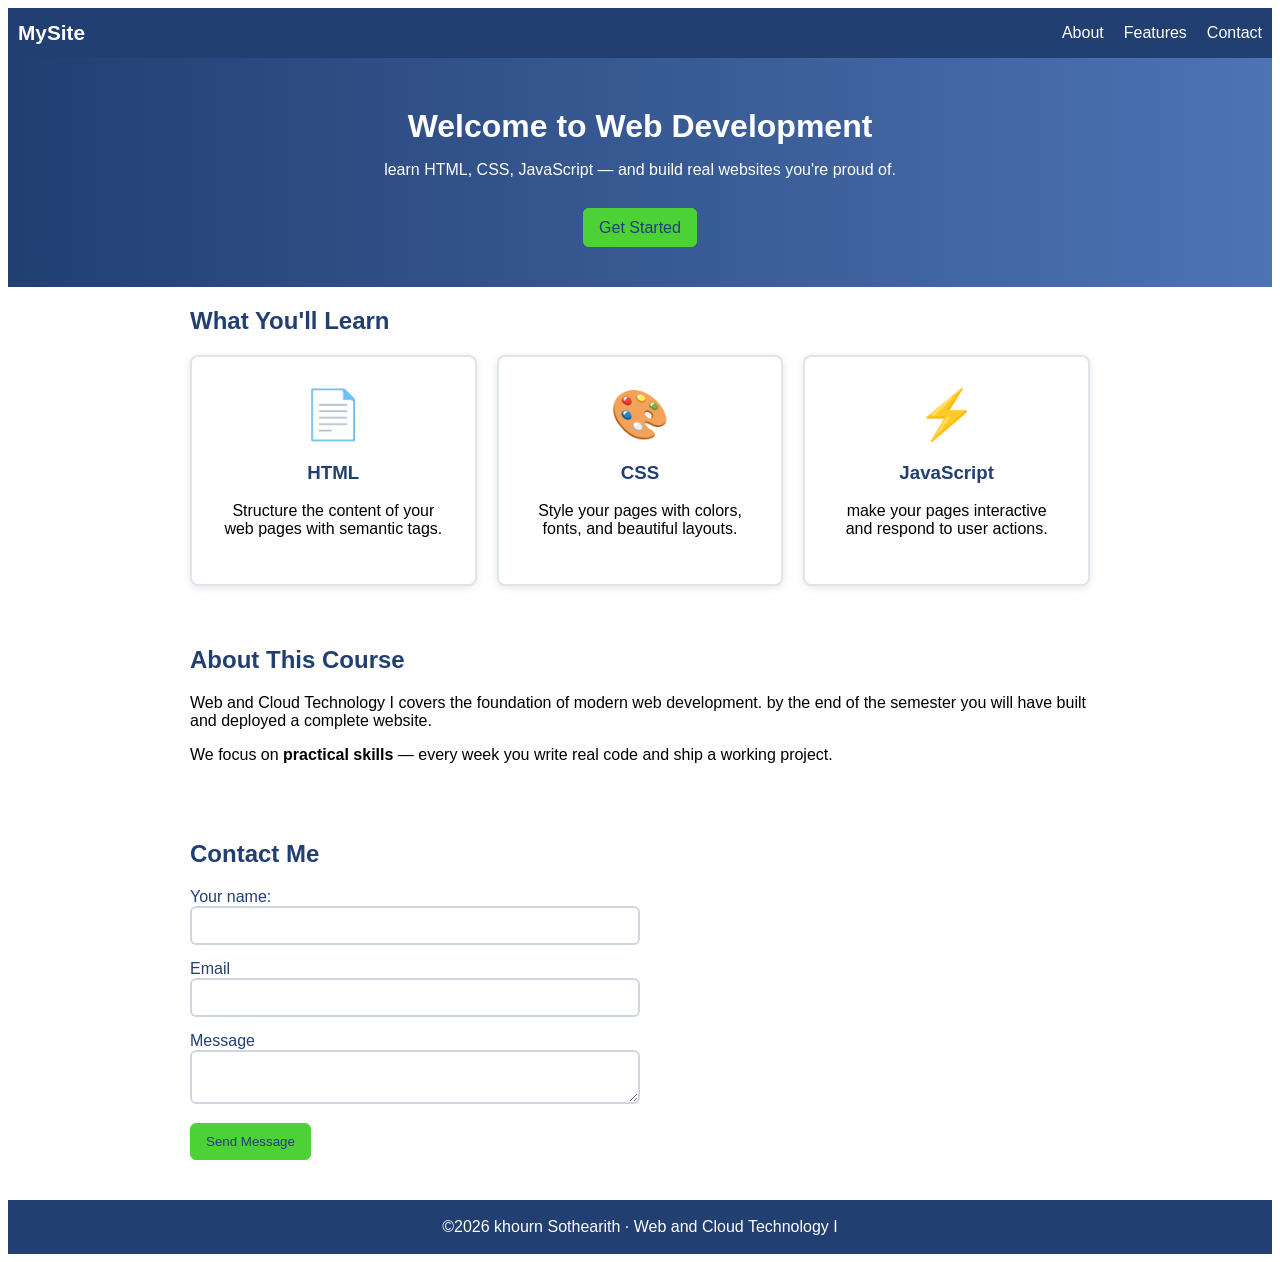
<file: week-04-css/index.html>
<!DOCTYPE html>
<html lang="en">
    <head>
        <meta charset="UTF-8">
        <meta name="viewport" content="width=device-width, initial-scale=1.0">
        <title>Mysite</title>
        <link rel="stylesheet" href="style.css">
    </head>
    <body>
        <header>
            <div class="navbar">
                <a href="https://github.com/khourn-sothearith" target="_blank" class="mysite"><b>MySite</b></a>
                <nav>
                    <ul>
                        <li><a href="#about">About</a></li>
                        <li><a href="#features">Features</a></li>
                        <li><a href="#contact">Contact</a></li>
                    </ul>
                </nav>
            </div>

            <h1>Welcome to Web Development</h1>
            <p>learn HTML, CSS, JavaScript &mdash; and build real websites you're proud of.</p>
            <a href="#start" class="btn">Get Started</a>
        </header>

        <main class="container">
            <section class="features" id="features">
                <h2 id="start">What You'll Learn</h2>
                <div class="card">
                    <article>
                        <div class="icon">📄</div>
                        <h3>HTML</h3>
                        <p>Structure the content of your web pages with semantic tags.</p>
                    </article>
    
                    <article>
                        <div class="icon">🎨</div>
                        <h3>CSS</h3>
                        <p>Style your pages with colors, fonts, and beautiful layouts.</p>
                    </article>
    
                    <article>
                        <div class="icon">⚡</div>
                        <h3>JavaScript</h3>
                        <p>make your pages interactive and respond to user actions.</p>
                    </article>
                </div>
            </section>

            <section class="about" id="about">
                <h2>About This Course</h2>
                <p>
                    Web and Cloud Technology I covers the foundation of modern web development.
                    by the end of the semester you will have built and deployed a complete website.
                </p>
                <p>
                    We focus on <strong>practical skills</strong> &mdash; every week you write real
                    code and ship a working project.
                </p>
            </section>

            <section class="contact" id="contact">
                <h2>Contact Me</h2>

                <form>
                    <div>
                        <label for="name">Your name:</label>
                        <input type="text" id="name" name="name">
                    </div>
                    <div>
                        <label for="email">Email</label>
                        <input type="email" id="email" name="email">
                    </div>
                    <div>
                        <label for="message">Message</label>
                        <textarea name="message" id="message"></textarea>
                    </div>
                    <button type="submit" class="btn">Send Message</button>
                </form>
            </section>
        </main>

        <footer>
            <p>&copy;2026 khourn Sothearith · Web and Cloud Technology I</p>
        </footer>
    </body>
</html>
</file>
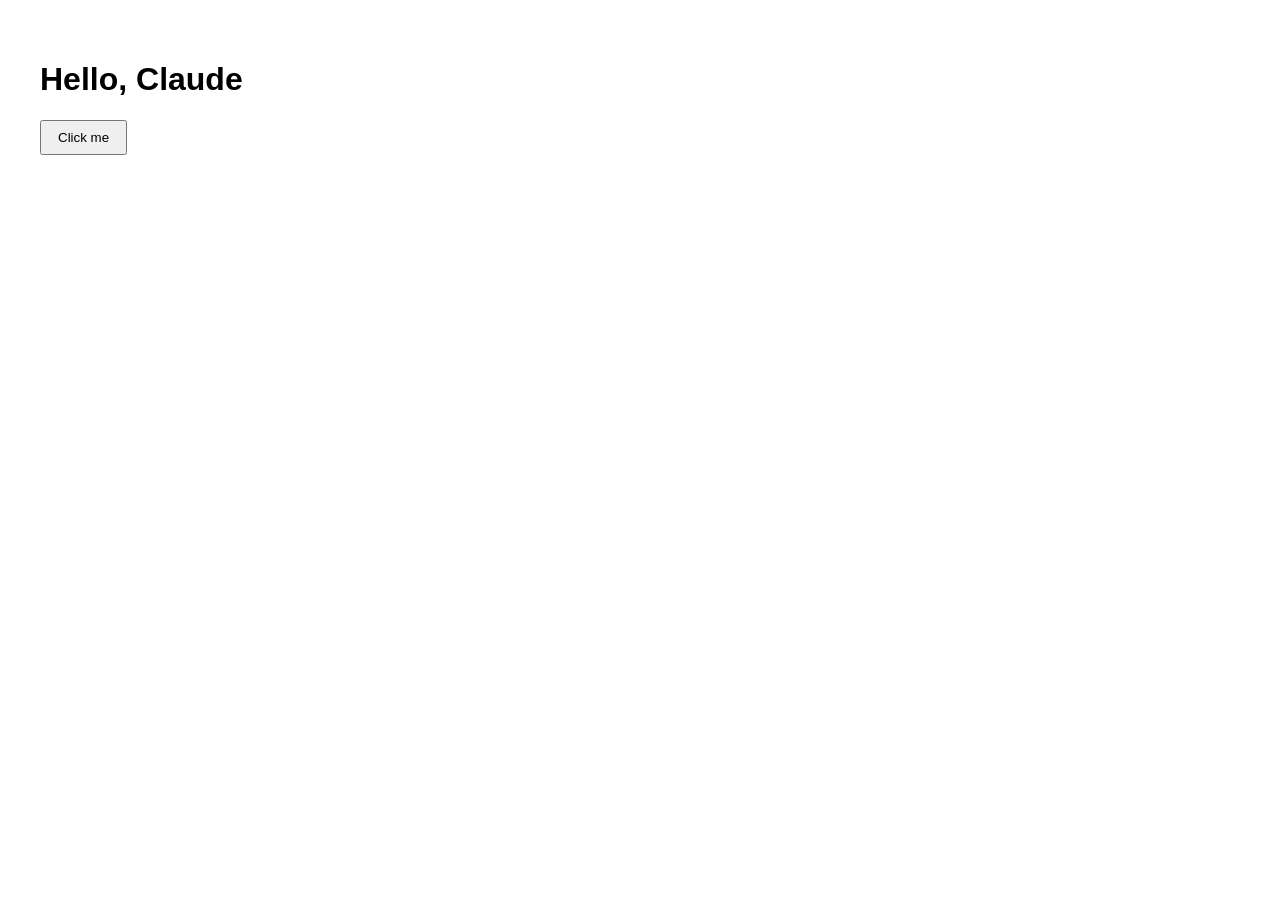
<file: week-01/hello.html>
<!DOCTYPE html>
<html lange="utf-8">
<head>
    <meta charset="utf-8" />
    <title>Hello</title>
    <style>
        body { font-family: sans-serif; padding: 2rem; }
        button { padding: .5rem 1rem; }
    </style>
</head>
<body>
    <h1>Hello, Claude</h1>
    <button id="go">Click me</button>
    <p id="out"></p>

    <script>
        const btn = document.getElementById("go");
        const out = document.getElementById("out");
        btn.addEventListener("click", () => {
            out.textContent = "You clicked at " + new Date().toLocaleTimeString();
        })
    </script>
</body>
</html>
</file>
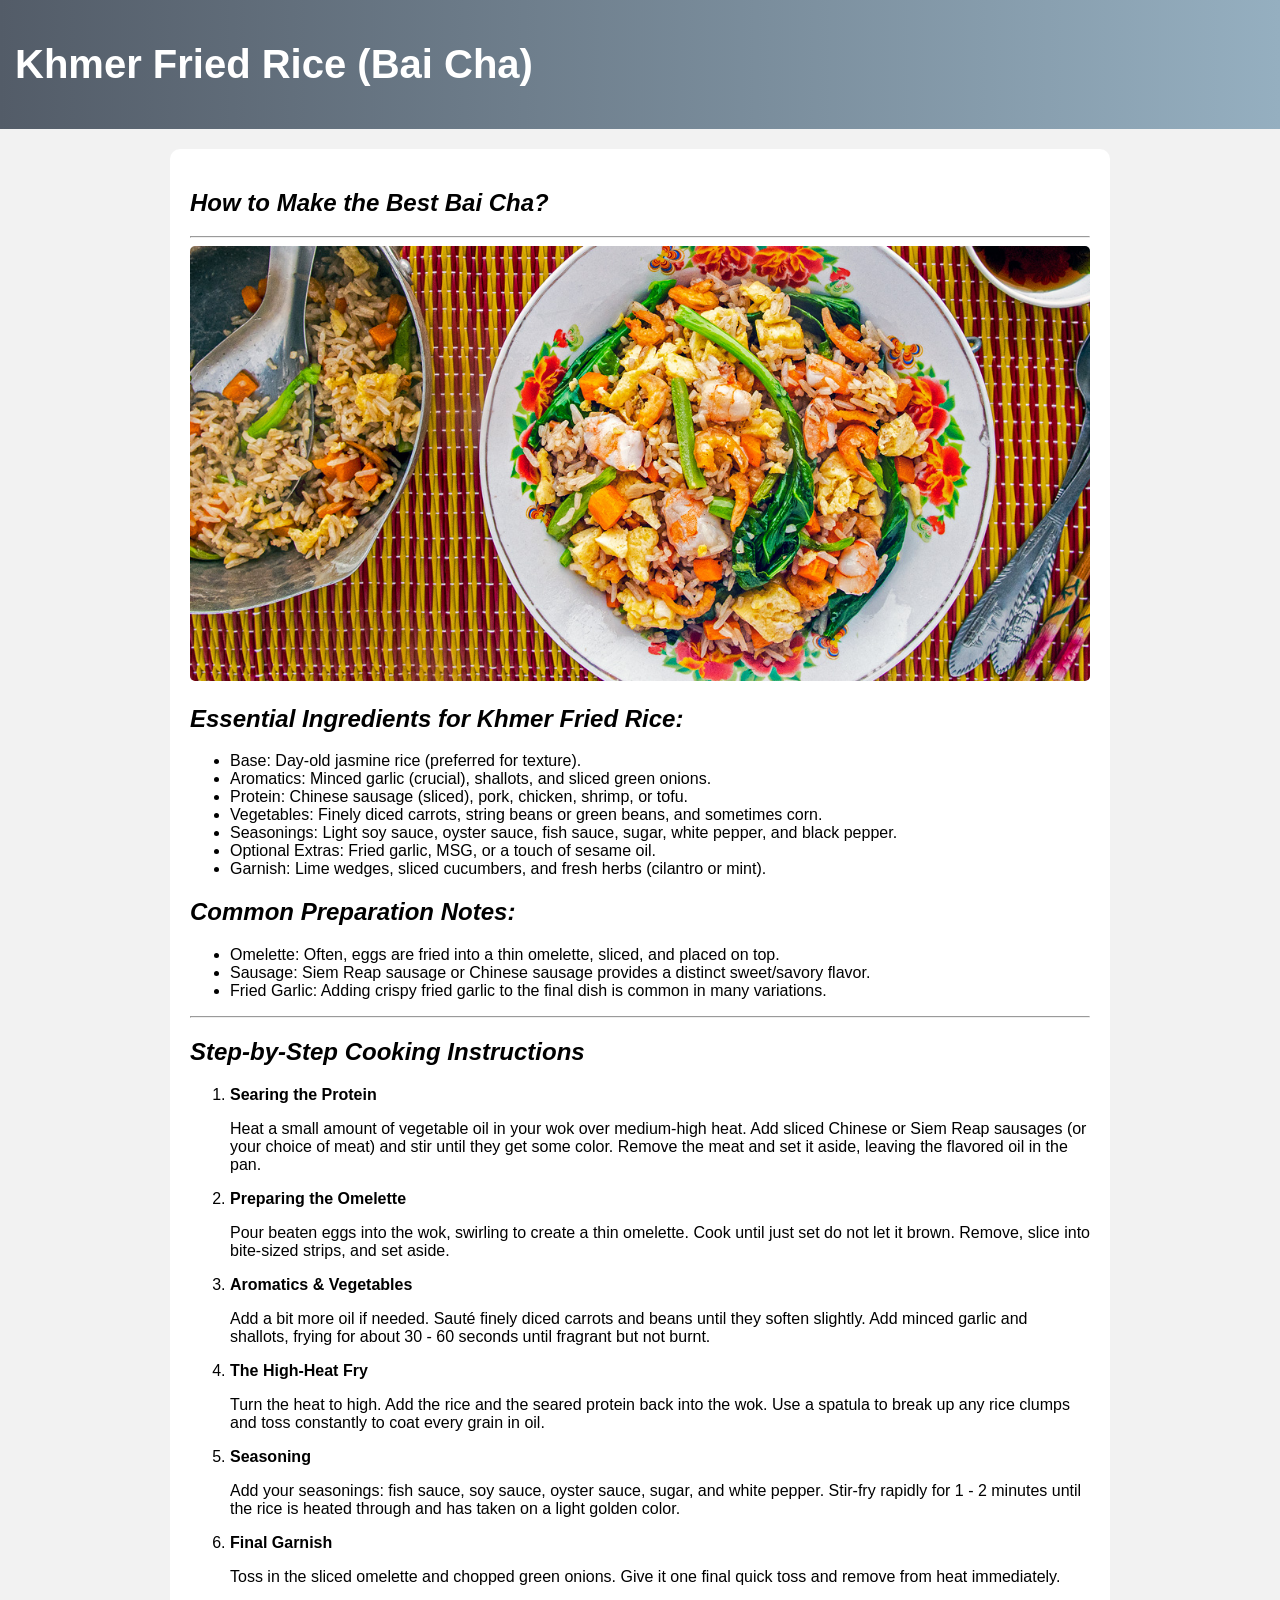
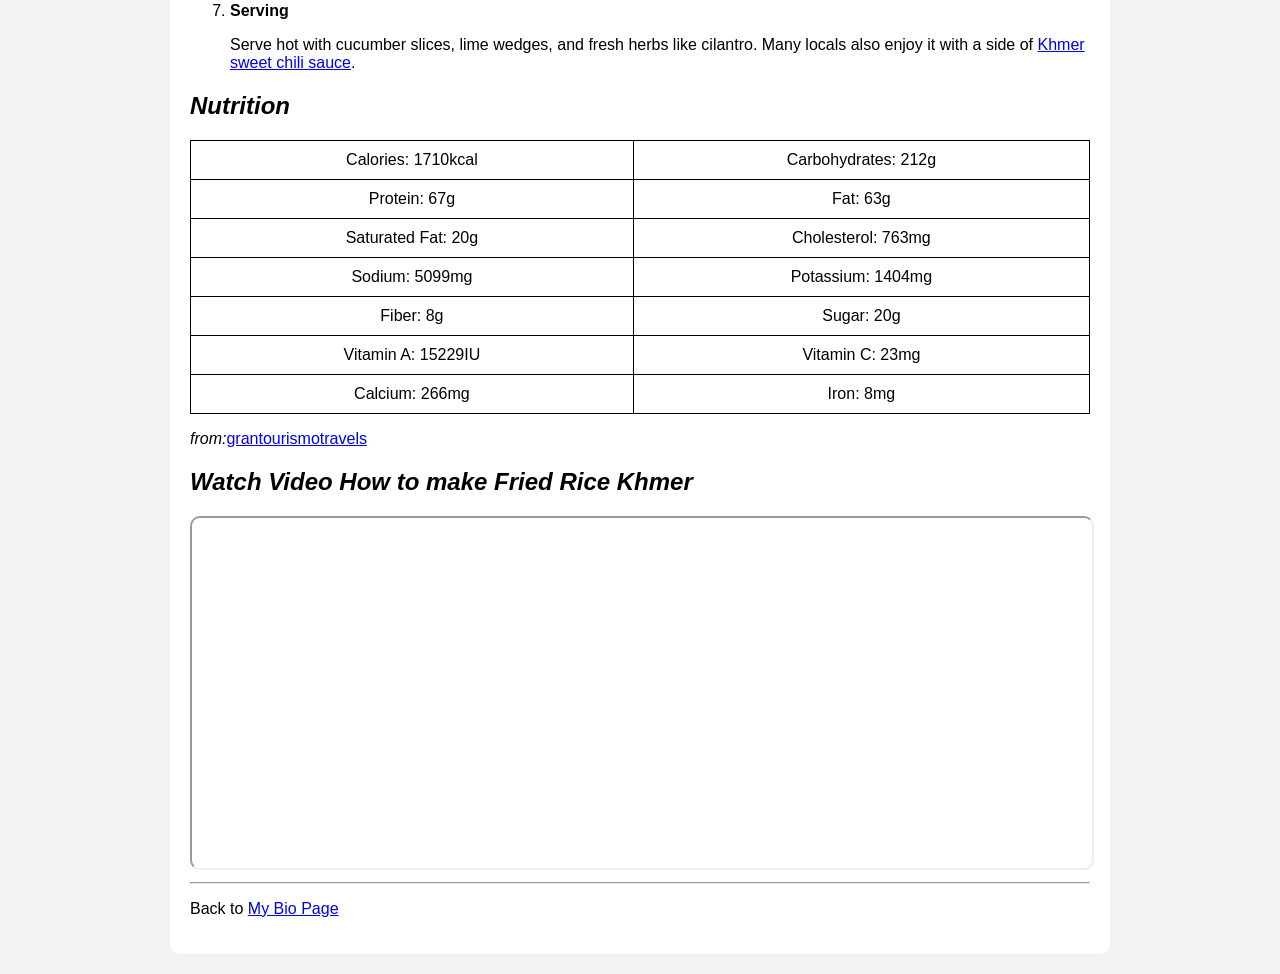
<file: week-02-html/recipe.html>
<!DOCTYPE html>
<html>
    <head>
        <meta charset="UTF-8">
        <meta name="viewport" content="width=device-width, initial-scale=1.0">
        <title>Bai Cha</title>
        <style>
            body{
                margin: 0;
                font-family: Arial, Helvetica, sans-serif;
                background-color: #f2f2f2;
            }
            header{
                font-size: 20px;
                background: linear-gradient(to right, #535c68, #95afc0);
                color: white;
                padding: 15px;
                text-align: left;
                font-weight: bold;
            }
            table{
                width: 100%;
                text-align: center;
                border-collapse: collapse;
            }
            td{
                border: 1px solid black;
                width: 600px;
                padding: 10px;
            }
            .container{
                max-width: 900px;
                margin: 20px auto;
                background-color: white;
                padding: 20px;
                border-radius: 10px;
            }
            h2{
                font-style: italic;
            }
            img{
                width: 100%;
                border-radius: 5px;
            }
            iframe{
                width: 100%;
                height: 350px;
                border-radius: 5px;
            }
        </style>
    </head>
    <body>
        <header>
            <h1>Khmer Fried Rice (Bai Cha)</h1>
        </header>

        <main class="container">
            <section>
                <h2><i>How to Make the Best Bai Cha?</i></h2>
                <hr>
                <img src="Fried-Rice.jpg" alt="Picture Bai Cha" width="600px">
                <h2><i>Essential Ingredients for Khmer Fried Rice:</i></h2>
                <ul>
                    <li>Base: Day-old jasmine rice (preferred for texture).</li>
                    <li>Aromatics: Minced garlic (crucial), shallots, and sliced green onions.</li>
                    <li>Protein: Chinese sausage (sliced), pork, chicken, shrimp, or tofu.</li>
                    <li>Vegetables: Finely diced carrots, string beans or green beans, and sometimes corn.</li>
                    <li>Seasonings: Light soy sauce, oyster sauce, fish sauce, sugar, white pepper, and black pepper.</li>
                    <li>Optional Extras: Fried garlic, MSG, or a touch of sesame oil.</li>
                    <li>Garnish: Lime wedges, sliced cucumbers, and fresh herbs (cilantro or mint).</li>
                </ul>
                <h2><i>Common Preparation Notes:</i></h2>
                <ul>
                    <li>Omelette: Often, eggs are fried into a thin omelette, sliced, and placed on top.</li>
                    <li>Sausage: Siem Reap sausage or Chinese sausage provides a distinct sweet/savory flavor.</li>
                    <li>Fried Garlic: Adding crispy fried garlic to the final dish is common in many variations.</li>
                </ul>
            </section>

            <section>
                <hr>
                <h2><i>Step-by-Step Cooking Instructions</i></h2>
                <ol>
                    <li><b>Searing the Protein</b></li>
                    <p>Heat a small amount of vegetable oil in your wok over medium-high heat. Add sliced 
                        Chinese or Siem Reap sausages (or your choice of meat) and stir until they get some
                        color. Remove the meat and set it aside, leaving the flavored oil in the pan.</p>
                    <li><b>Preparing the Omelette</b></li>
                    <p>Pour beaten eggs into the wok, swirling to create a thin omelette. Cook until just set
                        do not let it brown. Remove, slice into bite-sized strips, and set aside.</p>
                    <li><b>Aromatics & Vegetables</b></li>
                    <p>Add a bit more oil if needed. Sauté finely diced carrots and beans until they soften
                        slightly. Add minced garlic and shallots, frying for about 30 - 60 seconds until fragrant
                        but not burnt.</p>
                    <li><b>The High-Heat Fry</b></li>
                    <p>Turn the heat to high. Add the rice and the seared protein back into the wok. Use a
                        spatula to break up any rice clumps and toss constantly to coat every grain in oil.</p>
                    <li><b>Seasoning</b></li>
                    <p>Add your seasonings: fish sauce, soy sauce, oyster sauce, sugar, and white pepper.
                        Stir-fry rapidly for 1 - 2 minutes until the rice is heated through and has taken 
                        on a light golden color.</p>
                    <li><b>Final Garnish</b></li>
                    <p>Toss in the sliced omelette and chopped green onions. Give it one final quick toss
                        and remove from heat immediately.</p>
                    <li><b>Serving</b></li>
                    <p>Serve hot with cucumber slices, lime wedges, and fresh herbs like cilantro. Many
                        locals also enjoy it with a side of <a href="https://www.google.com/search?q=khmer+sweet+chili+sauce&sa=X&ved=2ahUKEwiDnKGOqpyUAxWhR2wGHXSNLgAQ3egRegQIEhAI" target="_blank">Khmer sweet chili sauce</a>.</p>
                </ol>

                <h2><i>Nutrition</i></h2>
                <table>
                    <tbody>
                        <tr>
                            <td>Calories: 1710kcal</td>
                            <td>Carbohydrates: 212g</td>
                        </tr>
                        <tr>
                            <td>Protein: 67g</td>
                            <td>Fat: 63g</td>
                        </tr>
                        <tr>
                            <td>Saturated Fat: 20g</td>
                            <td>Cholesterol: 763mg</td>
                        </tr>
                        <tr>
                            <td>Sodium: 5099mg</td>
                            <td>Potassium: 1404mg</td>
                        </tr>
                        <tr>
                            <td>Fiber: 8g</td>
                            <td>Sugar: 20g</td>
                        </tr>
                        <tr>
                            <td>Vitamin A: 15229IU</td>
                            <td>Vitamin C: 23mg</td                       >                        
                        </tr>
                        <tr>
                            <td>Calcium: 266mg</td>
                            <td>Iron: 8mg</td>
                        </tr>
                    </tbody>
                </table>
                <p><i>from:</i><a href="https://grantourismotravels.com/cambodian-fried-rice-recipe-bai-cha/" target="_blank">grantourismotravels</a></p>
            </section>

            <section>
                
                <h2><i>Watch Video How to make Fried Rice Khmer </i></h2>
                <iframe src="https://www.youtube.com/embed/wsdcE_Lp7xY" title="Fried Rice Khmer" width="600" height="300" style="border-radius: 10px;"></iframe>
                <hr>
                <p>Back to <a href="https://github.com/khourn-sothearith/web101-labs#web101-labs" target="_blank">My Bio Page</a></p>
            </section>
        </main>
    </body>
</html>
</file>
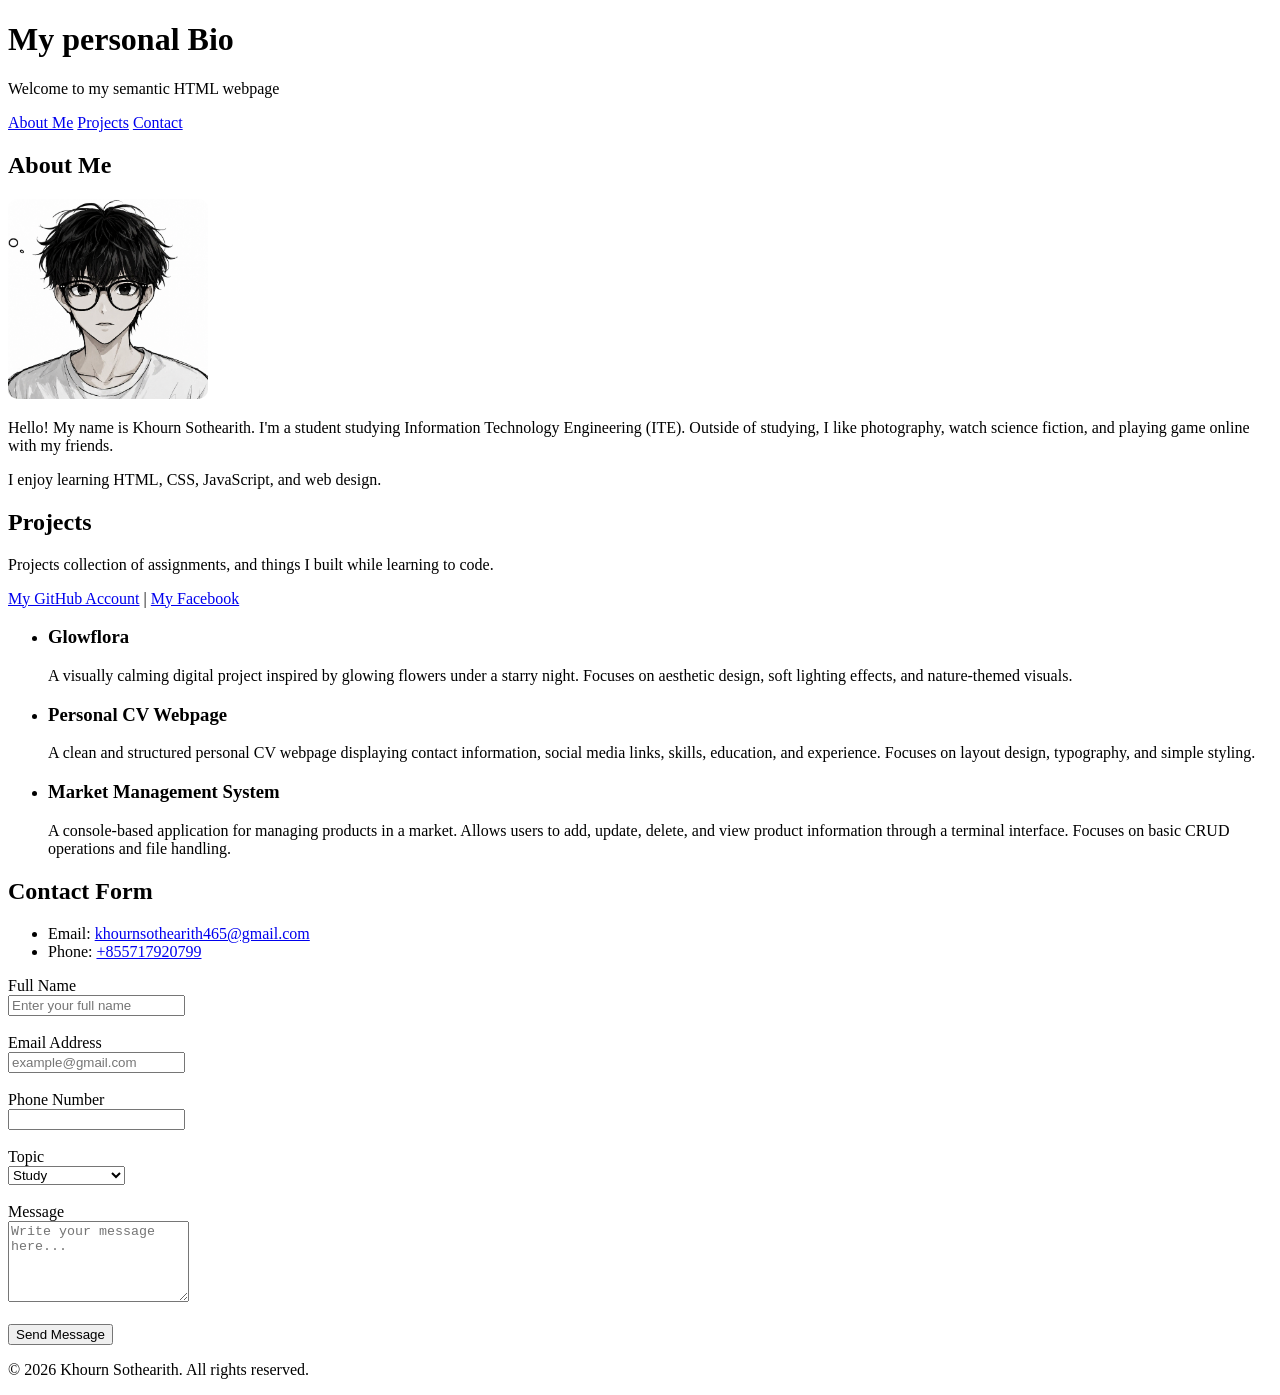
<file: week-03-html/bio.html>
<!DOCTYPE html>
<html>
    <head>
        <title>Bio</title>
        <style>
            img{
                width: 200px;
                border-radius: 10px;
                display: block;
                margin-bottom: 20px;
            }
        </style>
    </head>
    <body>
        <header>
            <h1>My personal Bio</h1>
            <p>Welcome to my semantic HTML webpage</p>
        </header>

        <nav>
            <a href="#home">About Me</a>
            <a href="#project">Projects</a>
            <a href="#contact">Contact</a>
        </nav>

        <main>
            <section id="home">
                <h2>About Me</h2>
                <img src="Profile.png" alt="My profile facebook">
                <p>
                    Hello! My name is Khourn Sothearith. I'm a student studying 
                    Information Technology Engineering (ITE). Outside of studying, 
                    I like photography, watch science fiction, and playing game 
                    online with my friends. 
                </p>
                <p>I enjoy learning HTML, CSS, JavaScript, and web design.</p>
            </section>

            <section id="project">
                <h2>Projects</h2>
                <p>Projects collection of assignments, and things I built while learning to code.</p>
                <a href="https://github.com/khourn-sothearith" target="_blank">My GitHub Account</a> |
                <a href="https://www.facebook.com/share/1Dro38qF4v/" target="_blank">My Facebook</a>
                <ul>
                    <li>
                        <h3>Glowflora</h3>
                        <p>
                            A visually calming digital project inspired by glowing flowers under a starry night. 
                            Focuses on aesthetic design, soft lighting effects, and nature-themed visuals.
                        </p>
                    </li>
                    <li>
                        <h3>Personal CV Webpage</h3>
                        <p>
                            A clean and structured personal CV webpage displaying contact information, social
                            media links, skills, education, and experience. Focuses on layout design, typography, 
                            and simple styling.
                        </p>
                    </li>
                    <li>
                        <h3>Market Management System</h3>
                        <p>
                            A console-based application for managing products in a market. Allows users to add, 
                            update, delete, and view product information through a terminal interface. Focuses on 
                            basic CRUD operations and file handling.
                        </p>
                    </li>
                </ul>
            </section>

            <section id="contact">
                <h2>Contact Form</h2>
                <ul>
                    <li>Email: <a href="mailto:khournsothearith465@gmail.com" target="_blank"> khournsothearith465@gmail.com</a></li>
                    <li>Phone: <a href="tel:+855717920799" target="_blank">+855717920799</a></li>
                </ul>

                <label for="name">Full Name</label><br>
                <input type="text" id="name" name="name" placeholder="Enter your full name"><br><br>
                <label for="email">Email Address</label><br>
                <input type="email" name="email" id="email" placeholder="example@gmail.com"><br><br>
                <label for="tel">Phone Number</label><br>
                <input type="tel" name="tel" id="tel"><br><br>
                <label for="topic">Topic</label><br>
                <select name="topic" id="topic">

                    <option value="study">Study</option>
                    <option value="project">Project</option>
                    <option value="job">Job Opportunity</option>
                </select><br><br>
                <label for="message">Message</label><br>
                <textarea 
                    name="message" 
                    id="message" 
                    placeholder="Write your message here..."
                    rows="5"
                ></textarea><br><br>
                <button type="submit">Send Message</button>
            </section>
        </main>

        <footer>
            <p>&copy; 2026 Khourn Sothearith. All rights reserved.</p>
        </footer>
    </body>
</html>
</file>
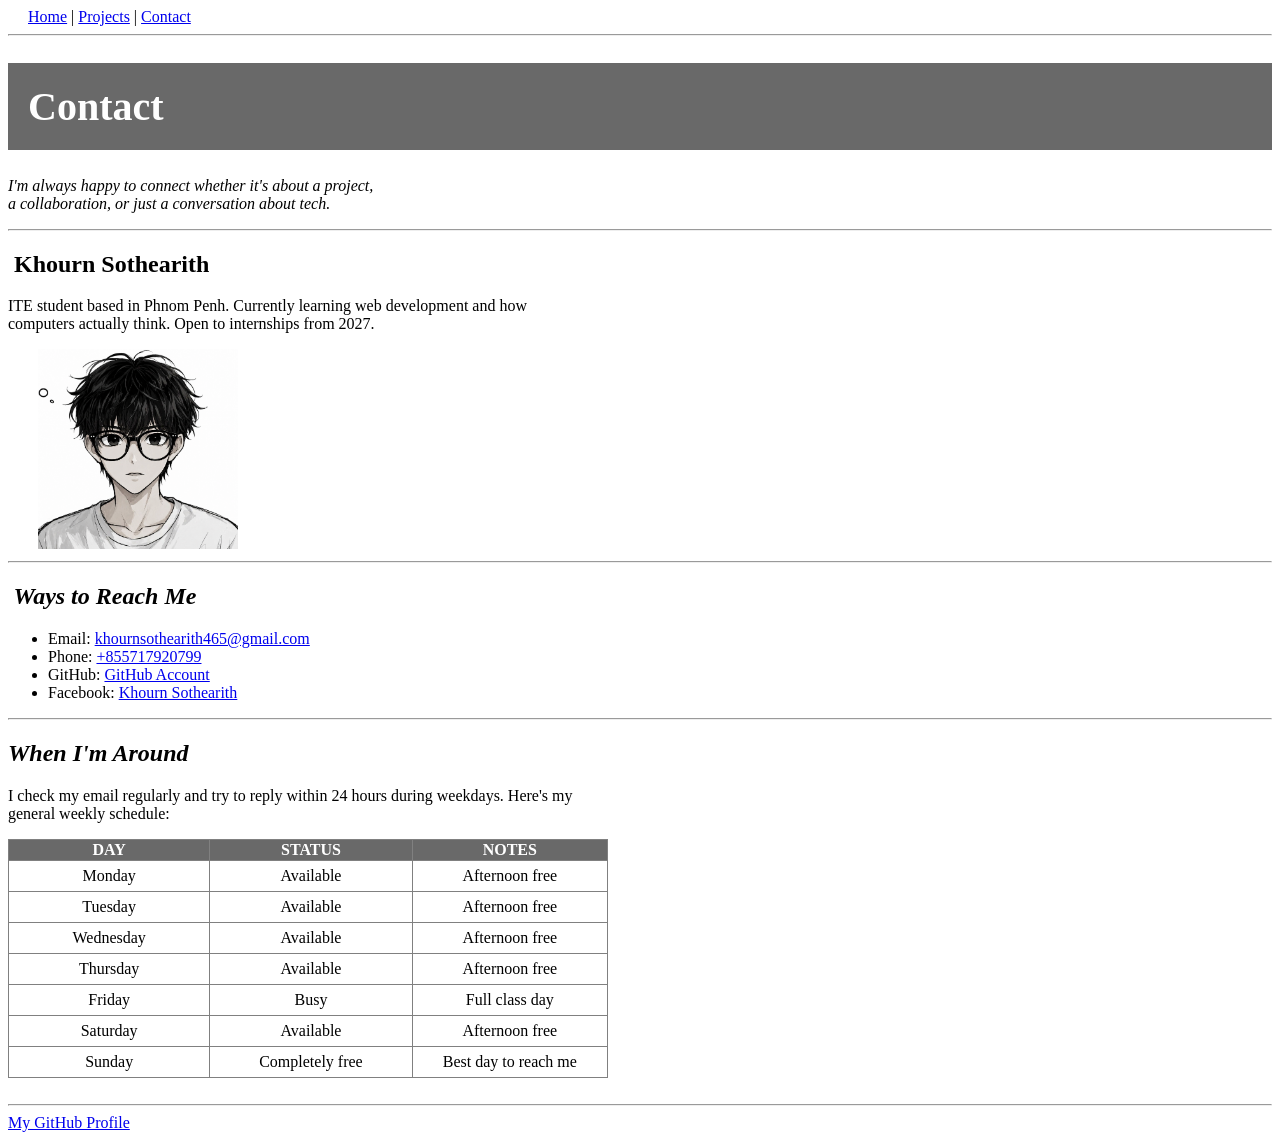
<file: week-02-html/site/contact.html>
<!DOCTYPE html>
<html>
    <head>
        <title>Home</title>
        <style>
            h1{
                background-color: dimgray;
                color: white; 
                padding: 20px;
                font-size: 250%;
            }
            table{
                width: 600px;
                text-align: center;
                border-collapse: collapse;
            }
            td{
                width: 600px;
                padding: 6px;
            }
        </style>
    </head>
    <body>
        <nav style="margin-left: 20px;">
            <a href="home.html">Home</a> |
            <a href="projects.html">Projects</a> |
            <a href="contact.html">Contact</a>
        </nav>
        <hr>
        <h1>Contact</h1>
        <p><i>I'm always happy to connect whether it's about a project,<br>
            a collaboration, or just a conversation about tech.</i></p>
        <hr>
        <h2><b>&nbsp;Khourn Sothearith</b></h2>
        <p>ITE student based in Phnom Penh. Currently learning web development and how <br>
            computers actually think. Open to internships from 2027.</p>
        <img src="images/Profile.png" alt="MY Pofile Telegram" width="200px" style="margin-left: 30px;">
        <hr>
        <h2><i>&nbsp;Ways to Reach Me</i></h2>
        <ul>
            <li>Email: <a href="mailto:khournsothearith465@gmail.com" target="_blank"> khournsothearith465@gmail.com</a></li>
            <li>Phone: <a href="tel:+855717920799" target="_blank">+855717920799</a></li>
            <li>GitHub: <a href="https://github.com/khourn-sothearith" target="_blank">GitHub Account</a></li>
            <li>Facebook: <a href="https://www.facebook.com/share/1Dro38qF4v/" target="_blank">Khourn Sothearith</a></li>
        </ul>
        <hr>
        <h2><i>When I'm Around</i></h2>
        <p>I check my email regularly and try to reply within 24 hours during weekdays. Here's my<br>
             general weekly schedule:</p>
        <table border="1px">
            <thead style="background-color: dimgray; color: white;">
                <tr>
                    <th>DAY</th>
                    <th>STATUS</th>
                    <th>NOTES</th>
                </tr>
            </thead>
            <tbody>
                <tr>
                    <td>Monday</td>
                    <td>Available</td>
                    <td>Afternoon free</td>
                </tr>
                <tr>
                    <td>Tuesday</td>
                    <td>Available</td>
                    <td>Afternoon free</td>
                </tr>
                <tr>
                    <td>Wednesday</td>
                    <td>Available</td>
                    <td>Afternoon free</td>
                </tr>
                <tr>
                    <td>Thursday</td>
                    <td>Available</td>
                    <td>Afternoon free</td>
                </tr>
                <tr>
                    <td>Friday</td>
                    <td>Busy</td>
                    <td>Full class day</td>
                </tr>
                <tr>
                    <td>Saturday</td>
                    <td>Available</td>
                    <td>Afternoon free</td>
                </tr>
                <tr>
                    <td>Sunday</td>
                    <td>Completely free</td>
                    <td>Best day to reach me</td>
                </tr>
            </tbody>
        </table>
        <br>
        <hr>
        <a href="https://github.com/khourn-sothearith" target="_blank">My GitHub Profile</a>
    </body>
</html>
</file>
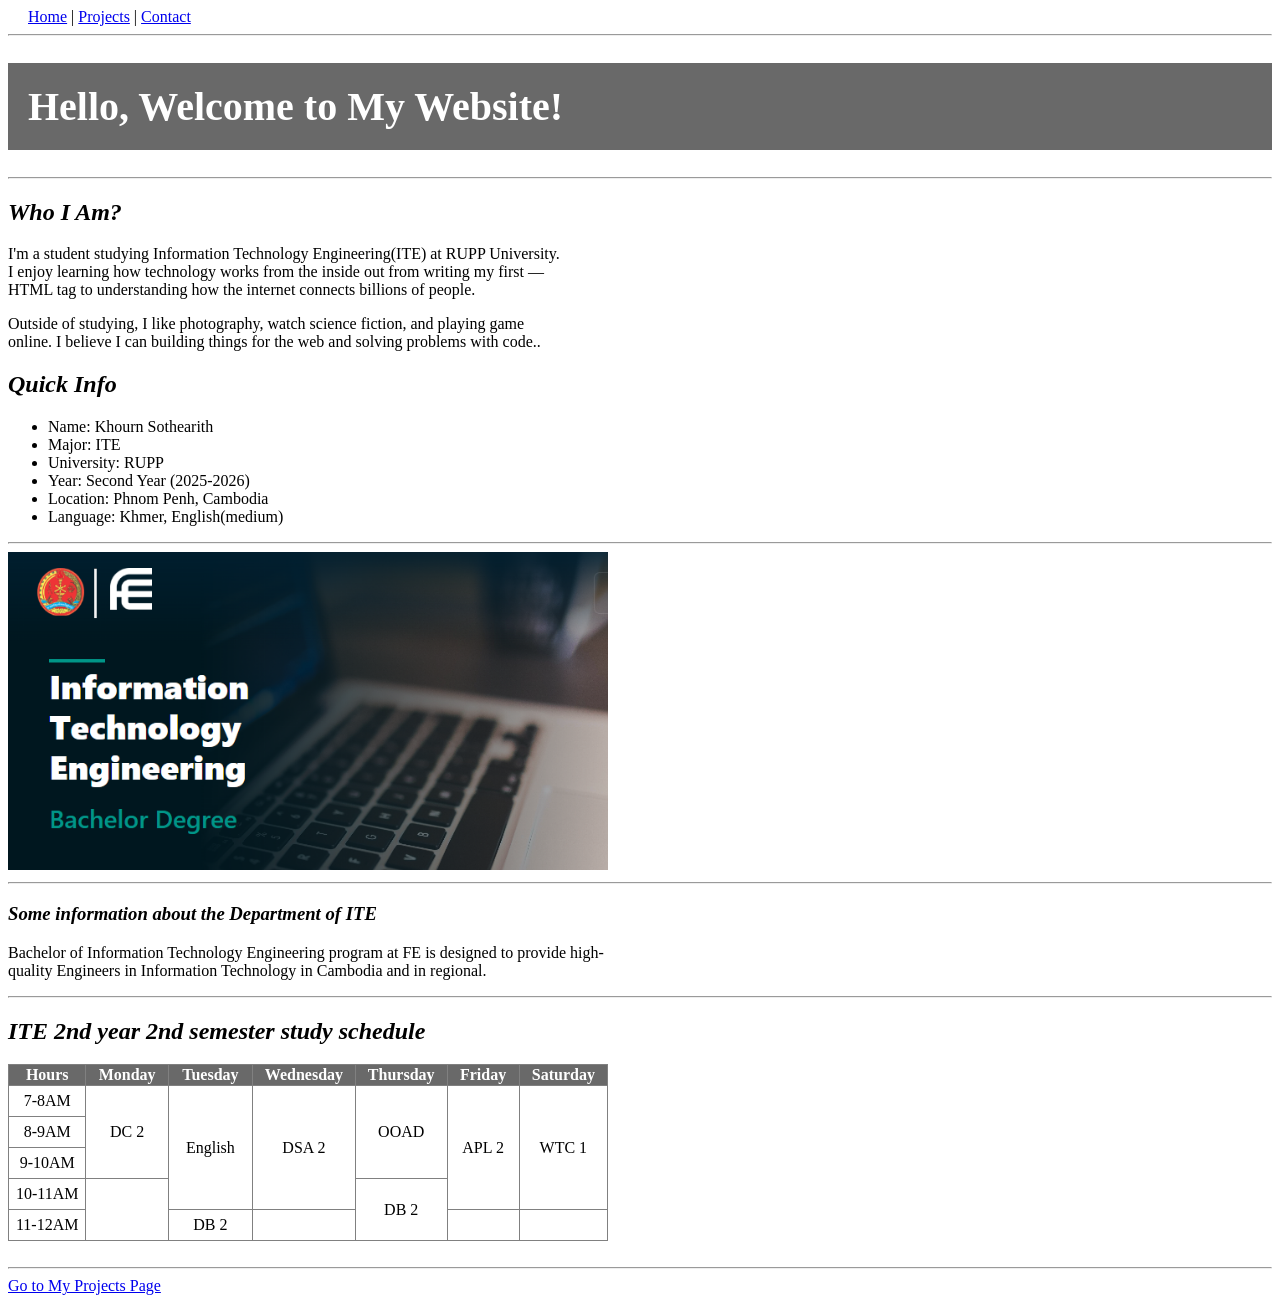
<file: week-02-html/site/home.html>
<!DOCTYPE html>
<html>
    <head>
        <title>Home</title>
        <style>
            h1{
                background-color: dimgray;
                color: white; 
                padding: 20px;
                font-size: 250%;
            }
            table{
                width: 600px;
                text-align: center;
                border-collapse: collapse;
            }
            td{
                width: 600px;
                padding: 6px;
            }
        </style>
    </head>
    <body>
        <nav style="margin-left: 20px;">
            <a href="home.html">Home</a> |
            <a href="projects.html">Projects</a> |
            <a href="contact.html">Contact</a>
        </nav>
        <hr>
        <h1>Hello, Welcome to My Website!</h1>
        <hr>
        <h2><i>Who I Am?</i></h2>
        <p>I'm a student studying Information Technology Engineering(ITE) at RUPP University.<br>
            I enjoy learning how technology works from the inside out from writing my first —<br>
            HTML tag to understanding how the internet connects billions of people.</p>
        <p>Outside of studying, I like photography, watch science fiction, and playing game<br>
            online. I believe I can building things for the web and solving problems with code..</p>
        <h2><i>Quick Info</i></h2>
        <ul>
            <li>Name: Khourn Sothearith</li>
            <li>Major: ITE</li>
            <li>University: RUPP</li>
            <li>Year: Second Year (2025-2026)</li>
            <li>Location: Phnom Penh, Cambodia</li>
            <li>Language: Khmer, English(medium)</li>
        </ul>
        <hr>
        <img src="images/homepage.png" alt="ITE" width="600px">
        <hr>
        <h3><i>Some information about the Department of ITE</i></h3>
        <p>Bachelor of Information Technology Engineering program at FE is designed to provide high-<br>
            quality Engineers in Information Technology in Cambodia and in regional.</p>
        <hr>
        <h2><i>ITE 2nd year 2nd semester study schedule</i></h2>
        <table border="1px" style="border-collapse: collapse;">
            <thead style="background-color: dimgray; color: white;">
                <tr style="padding: 6px;">
                    <th>Hours</th>
                    <th>Monday</th>
                    <th>Tuesday</th>
                    <th>Wednesday</th>
                    <th>Thursday</th>
                    <th>Friday</th>
                    <th>Saturday</th>
                </tr>
            </thead>
            <tbody>
                <tr>
                    <td>7-8AM</td>
                    <td rowspan="3">DC 2</td>
                    <td rowspan="4">English</td>
                    <td rowspan="4">DSA 2</td>
                    <td rowspan="3">OOAD</td>
                    <td rowspan="4">APL 2</td>
                    <td rowspan="4">WTC 1</td>
                </tr>
                <tr>
                    <td>8-9AM</td>
                </tr>
                <tr>
                    <td>9-10AM</td>
                </tr>
                <tr>
                    <td>10-11AM</td>
                    <td rowspan="2"></td>
                    <td rowspan="2">DB 2</td>
                </tr>
                <tr>
                    <td>11-12AM</td>
                    <td>DB 2</td>
                    <td></td>
                    <td></td>
                </tr>
            </tbody>
        </table>
        <br>
        <hr>
        <a href="projects.html">Go to My Projects Page</Details></a>
    </body>
</html>
</file>
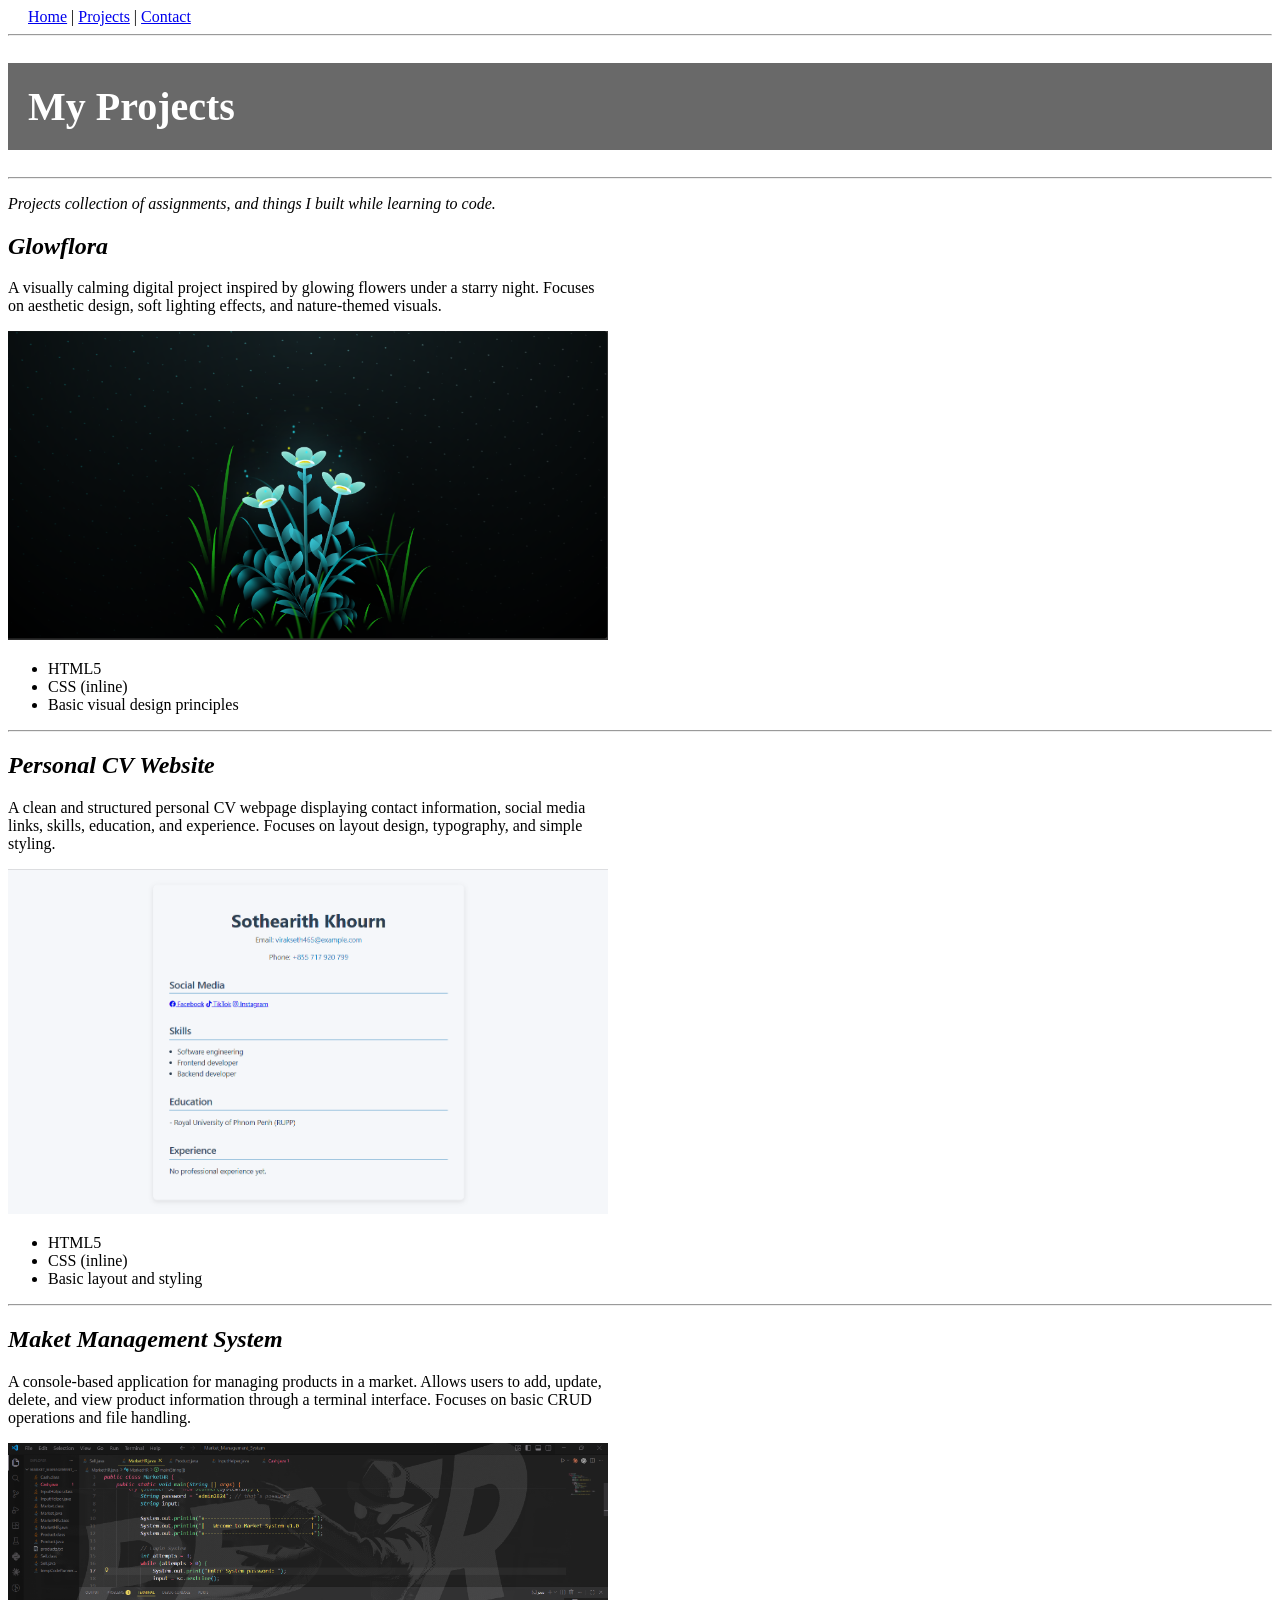
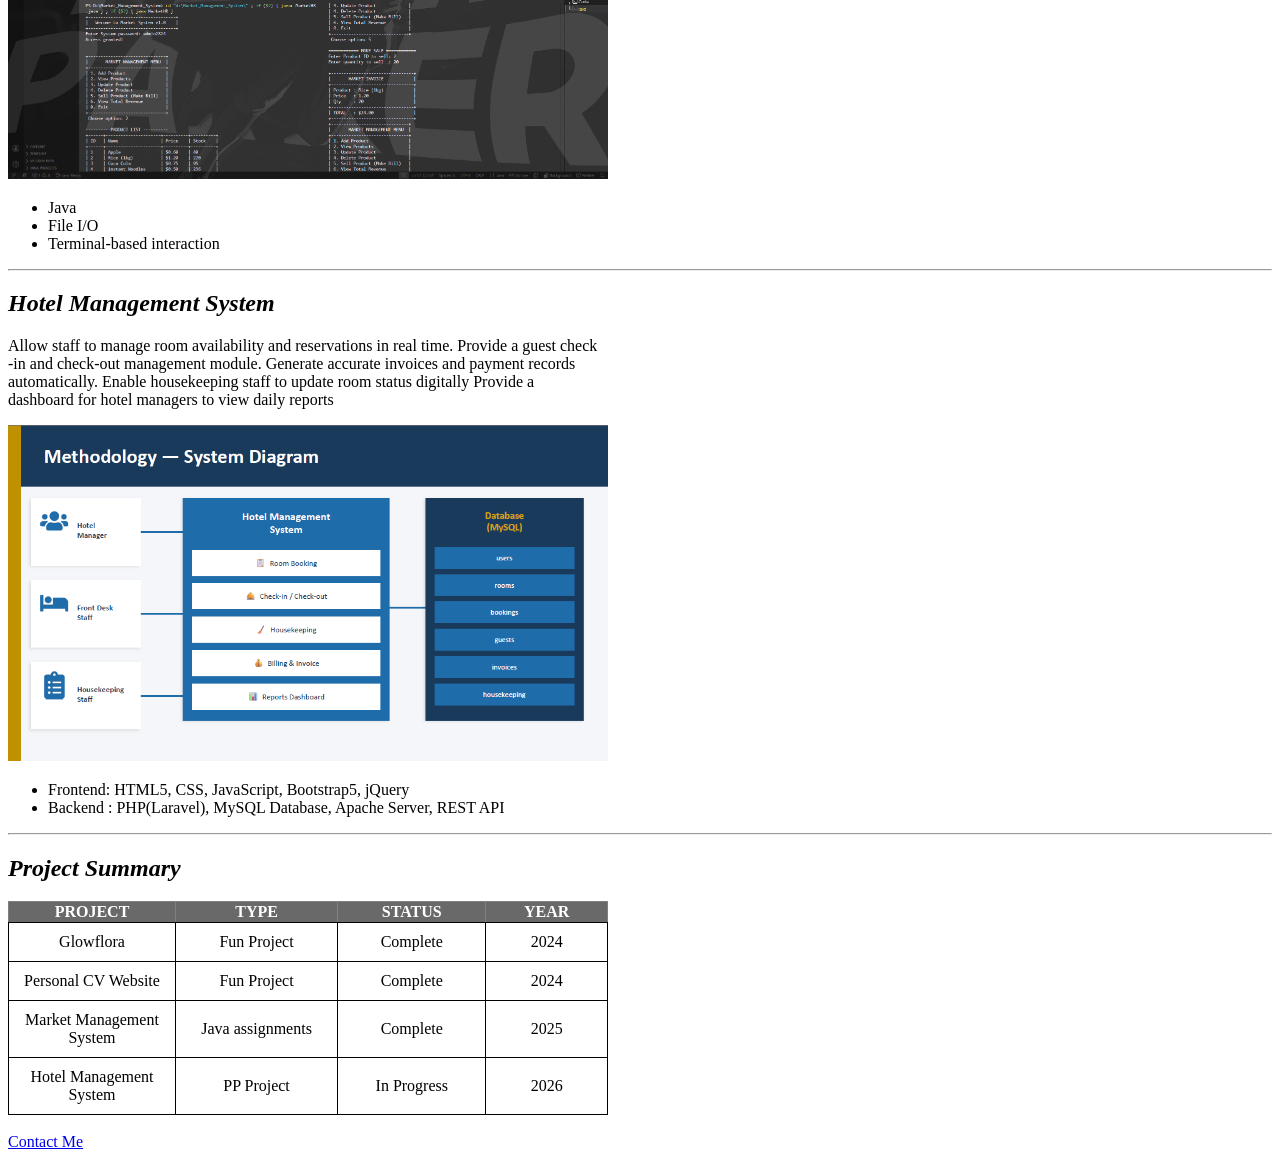
<file: week-02-html/site/projects.html>
<!DOCTYPE html>
<html>
    <head>
        <title>Home</title>
        <style>
            h1{
                background-color: dimgray;
                color: white; 
                padding: 20px;
                font-size: 250%;
            }
            table{
                width: 600px;
                text-align: center;
                border-collapse: collapse;
            }
            td{
                border: 1px solid black;
                width: 600px;
                padding: 10px;
            }
        </style>
    </head>
    <body>
        <nav style="margin-left: 20px;">
            <a href="home.html">Home</a> |
            <a href="projects.html">Projects</a> |
            <a href="contact.html">Contact</a>
        </nav>
        <hr>
        <h1>My Projects</h1>
        <hr>
        <p><i>Projects collection of assignments, and things I built while learning to code.</i></p>
        <h2><i>Glowflora</i></h2>
        <p>A visually calming digital project inspired by glowing flowers under a starry night. Focuses<br>
             on aesthetic design, soft lighting effects, and nature-themed visuals.</p>
        <img src="images/Flower.png" alt="Hotel_system" width="600px">
        <ul>
            <li>HTML5</li>
            <li>CSS (inline)</li>
            <li>Basic visual design principles</li>
        </ul>
        <hr>
        <h2><i>Personal CV Website</i></h2>
        <p>A clean and structured personal CV webpage displaying contact information, social media<br>
            links, skills, education, and experience. Focuses on layout design, typography, and simple<br>
            styling.</p>
        <img src="images/personal_cv_web.png" alt="Hotel_system" width="600px">
        <ul>
            <li>HTML5</li>
            <li>CSS (inline)</li>
            <li>Basic layout and styling</li>
        </ul>
        <hr>
        <h2><i>Maket Management System</i></h2>
        <p>A console-based application for managing products in a market. Allows users to add, update,<br>
            delete, and view product information through a terminal interface. Focuses on basic CRUD<br>
            operations and file handling.</p>
        <img src="images/java_project.png" alt="Hotel_system" width="600px">
        <ul>
            <li>Java</li>
            <li>File I/O</li>
            <li>Terminal-based interaction</li>
        </ul>
        <hr>
        <h2><i>Hotel Management System</i></h2>
        <p>Allow staff to manage room availability and reservations in real time. Provide a guest check<br>
            -in and check-out management module. Generate accurate invoices and payment records <br>
            automatically. Enable housekeeping staff to update room status digitally Provide a<br>
            dashboard for hotel managers to view daily reports</p>
        <img src="images/hotel_system.png" alt="Hotel_system" width="600px">
        
        <ul>
            <li>Frontend: HTML5, CSS, JavaScript, Bootstrap5, jQuery</li>
            <li>Backend : PHP(Laravel), MySQL Database, Apache Server, REST API</li>
        </ul>
        <hr>
        <h2><i>Project Summary</i></h2>
        <table border="1px">
            <thead style="background-color: dimgray; color: white;">
                <tr>
                    <th>PROJECT</th>
                    <th>TYPE</th>
                    <th>STATUS</th>
                    <th>YEAR</th>
                </tr>
            </thead>
            <tbody>
                <tr>
                    <td>Glowflora</td>
                    <td>Fun Project</td>
                    <td>Complete</td>
                    <td>2024</td>
                </tr>
                <tr>
                    <td>Personal CV Website</td>
                    <td>Fun Project</td>
                    <td>Complete</td>
                    <td>2024</td>
                </tr>
                <tr>
                    <td>Market Management System</td>
                    <td>Java assignments</td>
                    <td>Complete</td>
                    <td>2025</td>
                </tr>
                <tr>
                    <td>Hotel Management System</td>
                    <td>PP Project</td>
                    <td>In Progress</td>
                    <td>2026</td>
                </tr>
            </tbody>
        </table>
        <br>
        <a href="contact.html">Contact Me</a>
    </body>
</html>
</file>
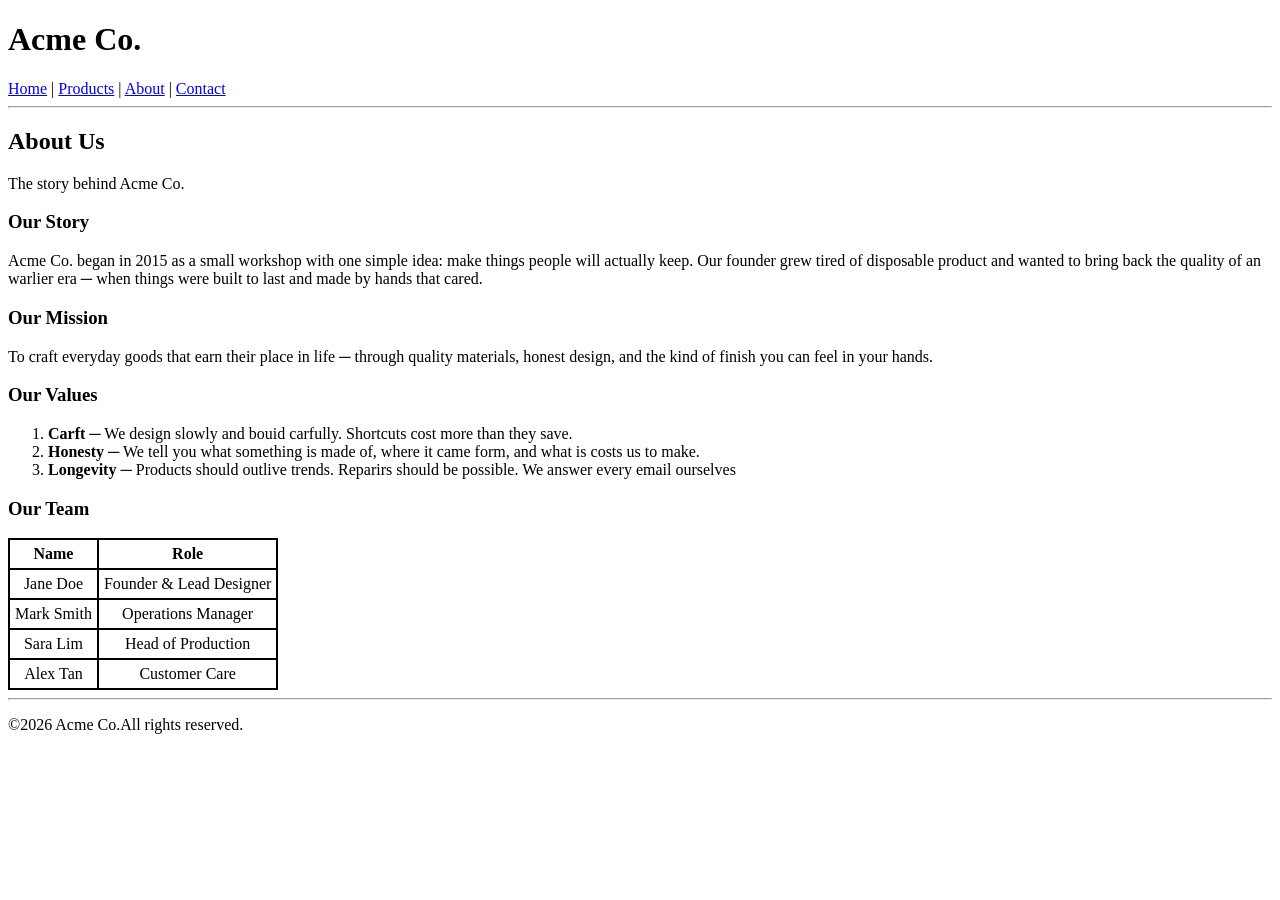
<file: week-03-html/weekly-task2/AboutUs.html>
<!DOCTYPE html>
<html>
    <head>
        <title>About</title>
        <style>
            table{
            border-collapse: collapse;
            text-align: center;
            }
        th, td{
            padding: 5px;
            border: 2px solid black;
            }
        </style>
    </head>
    <body>
        <header>
            <h1>Acme Co.</h1>
            <nav>
                <a href="Home.html">Home</a> |
                <a href="ProductList.html">Products</a> |
                <a href="AboutUs.html">About</a> |
                <a href="ContactUs.html">Contact</a> 
            </nav><hr>
        </header>


        <main>
            <section>
                <h2>About Us</h2>
                <p>The story behind Acme Co.</p>
            </section>
            <section>
                <h3>Our Story</h3>
                <p>
                    Acme Co. began in 2015 as a small workshop with one simple idea: make things people will
                    actually keep. Our founder grew tired of disposable product and wanted to bring back the 
                    quality of an warlier era ─ when things were built to last and made by hands that cared.
                </p>
            </section>
            <section>
                <h3>Our Mission</h3>
                <p>
                    To craft everyday goods that earn their place in life ─ through quality materials, honest
                    design, and the kind of finish you can feel in your hands.
                </p>
            </section>
            <section>
                <h3>Our Values</h3>
                <ol>
                    <li><b>Carft </b>─ We design slowly and bouid carfully. Shortcuts cost more than they save.</li>
                    <li><b>Honesty </b>─ We tell you what something is made of, where it came form, and what is costs us to make.</li>
                    <li><b>Longevity </b>─ Products should outlive trends. Reparirs should be possible. We answer every email ourselves</li>
                </ol>
            </section>
            <section>
                <h3>Our Team</h3>
                <table border="1">
                    <thead>
                        <tr>
                            <th>Name</th>
                            <th>Role</th>
                        </tr>
                    </thead>
                    <tbody>
                        <tr>
                            <td>Jane Doe</td>
                            <td>Founder & Lead Designer</td>
                        </tr>
                        <tr>
                            <td>Mark Smith</td>
                            <td>Operations Manager</td>
                        </tr>
                        <tr>
                            <td>Sara Lim</td>
                            <td>Head of Production</td>
                        </tr>
                        <tr>
                            <td>Alex Tan</td>
                            <td>Customer Care</td>
                        </tr>
                    </tbody>
                </table>
            </section><hr>
        </main>

        <footer>
            <p>&copy;2026 Acme Co.All rights reserved.</p>
        </footer>
    </body>
</html>
</file>
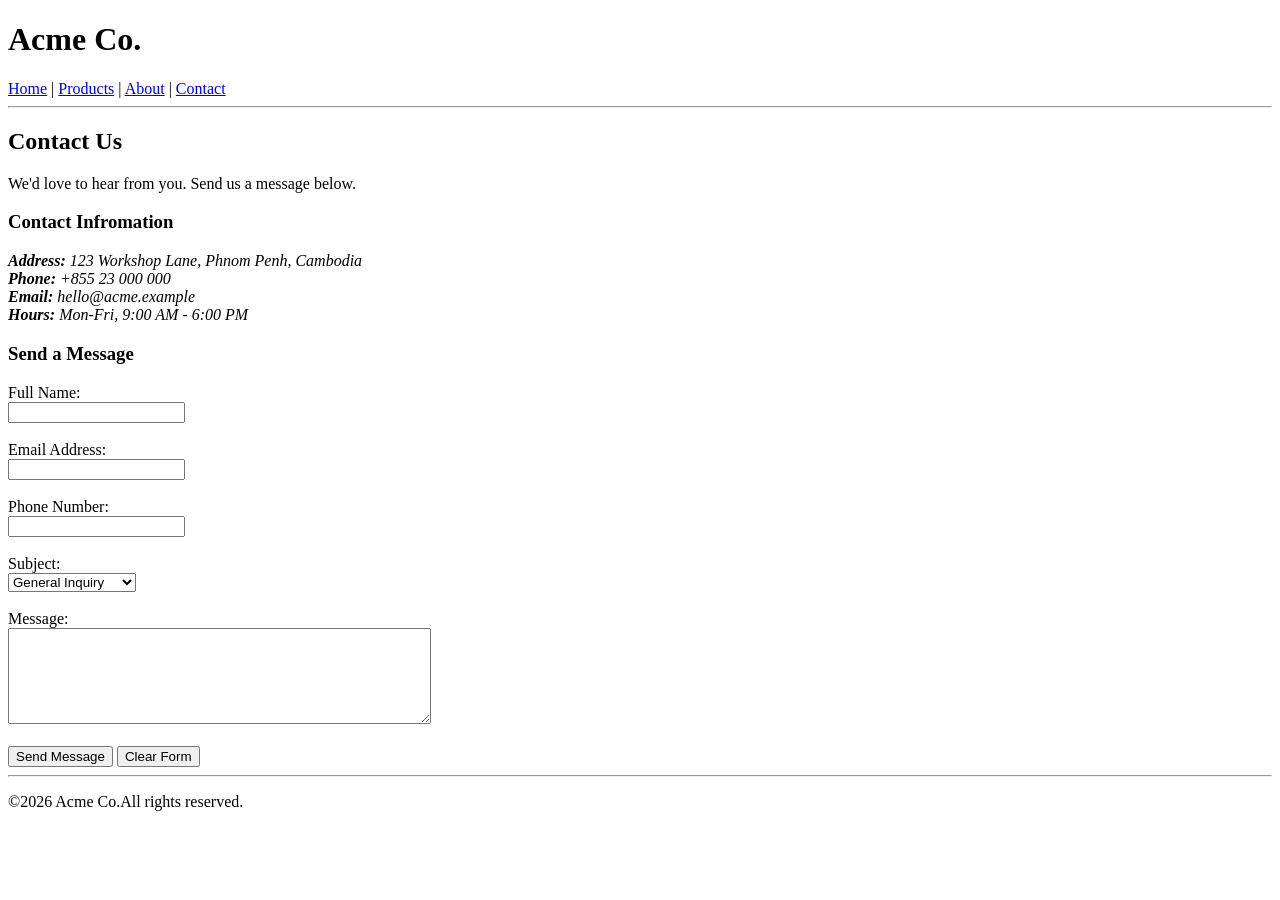
<file: week-03-html/weekly-task2/ContactUs.html>
<!DOCTYPE html>
<html>
    <head>
        <title>Contact</title>
    </head>
    <body>
        <header>
            <h1>Acme Co.</h1>
            <nav>
                <a href="Home.html">Home</a> |
                <a href="ProductList.html">Products</a> |
                <a href="AboutUs.html">About</a> |
                <a href="ContactUs.html">Contact</a> 
            </nav><hr>
        </header>

        <main>
            <section>
                <h2>Contact Us</h2>
                <p>We'd love to hear from you. Send us a message below.</p>
                <h3>Contact Infromation</h3>
            </section>    
            <section>
                <address>
                    <strong>Address:</strong>
                    123 Workshop Lane, Phnom Penh, Cambodia
                    <br>
                    <strong>Phone:</strong>
                    +855 23 000 000
                    <br>
                    <strong>Email:</strong>
                    hello@acme.example
                    <br>
                    <strong>Hours:</strong>
                    Mon-Fri, 9:00 AM - 6:00 PM
                </address>
            </section>
            <section>
                <h3>Send a Message</h3>

                <label for="name">Full Name:</label><br>
                <input type="text" name="name" id="name"><br><br>
                <label for="email">Email Address:</label><br>
                <input type="email" name="email" id="email"><br><br>
                <label for="tel">Phone Number:</label><br>
                <input type="tel" name="tel" id="tel"><br><br>
                <label for="subject">Subject:</label><br>
                <select name="subject" id="subject">
                    <option value="general">General Inquiry</option>
                    <option value="support">Technical Support</option>
                    <option value="billing">Billing Question</option>
                </select><br><br>
                <label for="message">Message:</label><br>
                <textarea name="message" id="message" rows="6" cols="50"></textarea><br><br>
                <button type="button">Send Message</button>
                <button type="button">Clear Form</button>
            </section><hr>
        </main>

        <footer>
            <p>&copy;2026 Acme Co.All rights reserved.</p>
        </footer>
    </body>
</html>
</file>
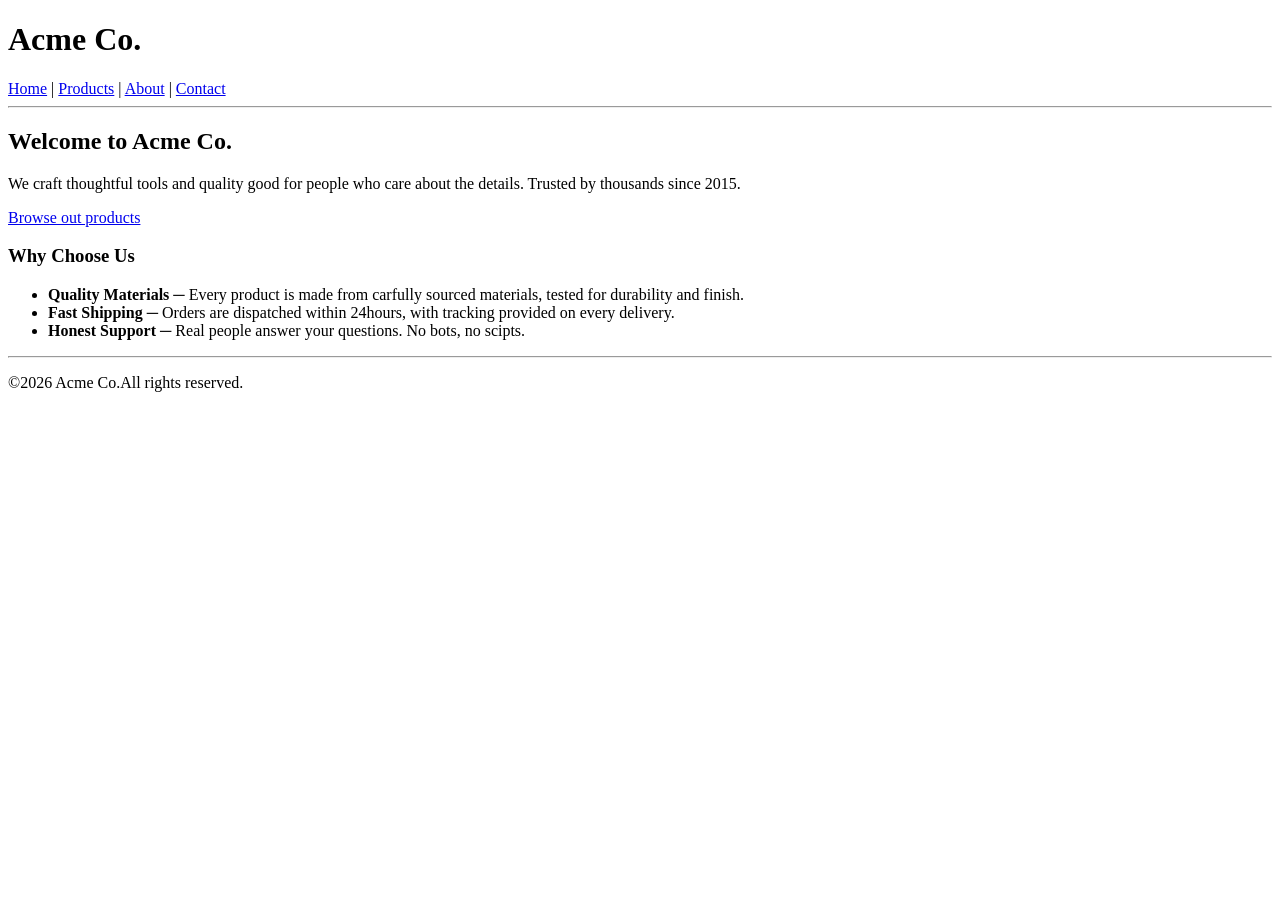
<file: week-03-html/weekly-task2/Home.html>
<!DOCTYPE html>
<html>
    <head>
        <title>Home</title>
    </head>
    <body>
        <header>
            <h1>Acme Co.</h1>
            <nav>
                <a href="Home.html">Home</a> |
                <a href="ProductList.html">Products</a> |
                <a href="AboutUs.html">About</a> |
                <a href="ContactUs.html">Contact</a> 
            </nav><hr>
        </header>

        <main>
            <section>
                <h2>Welcome to Acme Co.</h2>
                <p>
                    We craft thoughtful tools and quality good for people who care about the
                    details. Trusted by thousands since 2015.  
                </p>
                <a href="ProductList.html">Browse out products</a>
                <h3>Why Choose Us</h3>
                <ul>
                    <li>
                        <b>Quality Materials </b>─ Every product is made from carfully sourced
                        materials, tested for durability and finish.                    
                    </li>
                    <li>
                        <b>Fast Shipping </b>─ Orders are dispatched within 24hours, with 
                        tracking provided on every delivery.
                    </li>
                    <li>
                        <b>Honest Support </b>─ Real people answer your questions. No bots, 
                        no scipts.
                    </li>
                </ul>
            </section><hr>

            <footer>
                <p>&copy;2026 Acme Co.All rights reserved.</p>
            </footer>
        </main>
    </body>
</html>
</file>
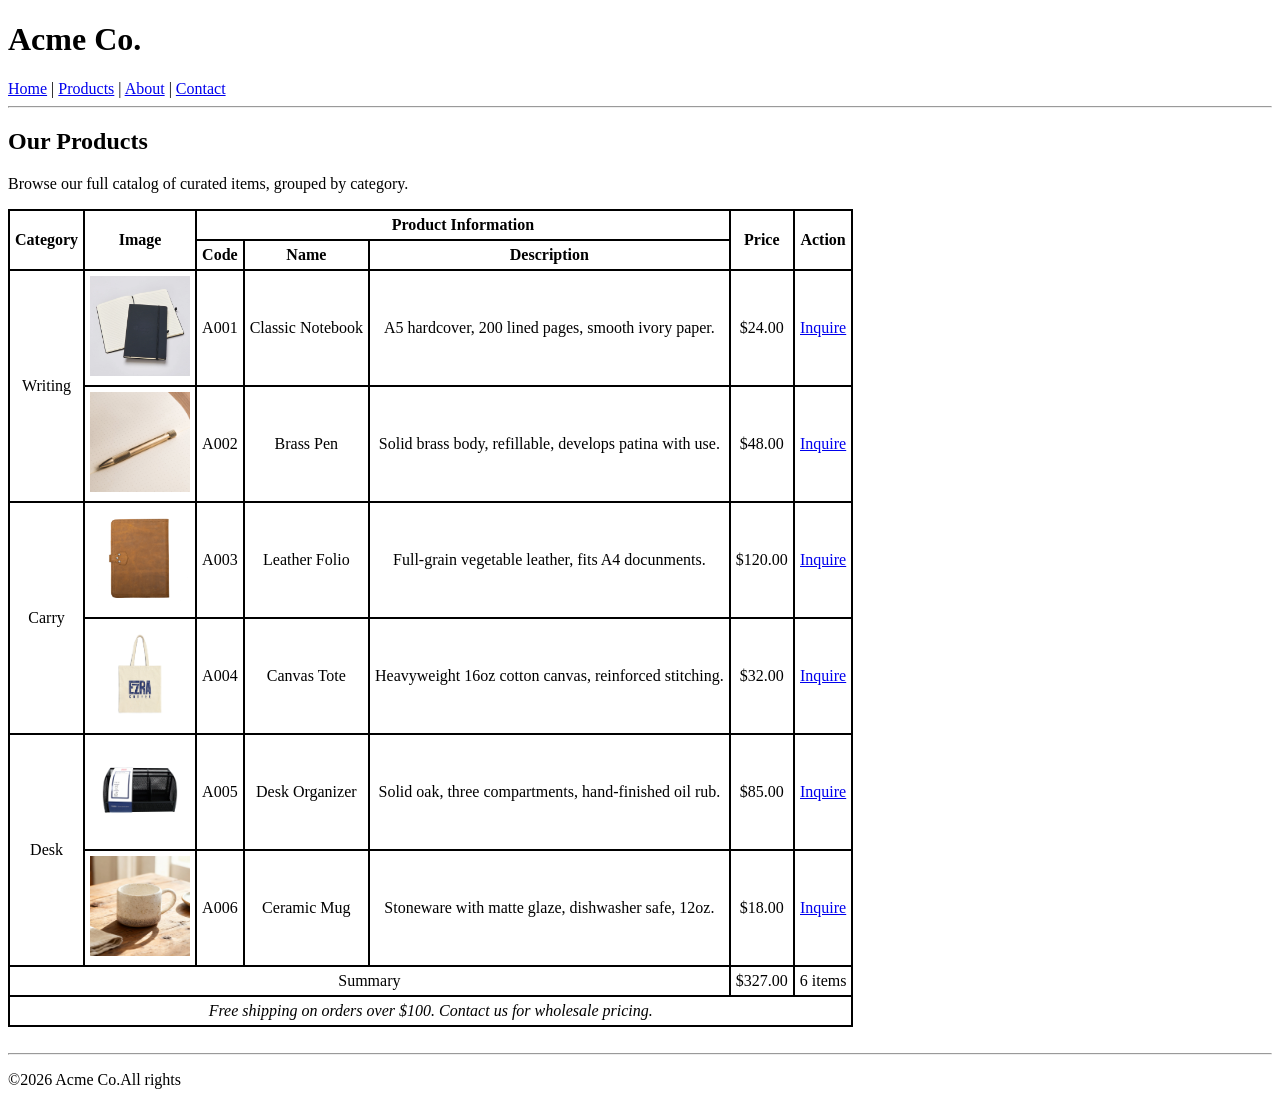
<file: week-03-html/weekly-task2/ProductList.html>
<!DOCTYPE html>
<html>
    <head>
        <title>Product</title>
    </head>
    <style>
        img{
            width: 100px;
            height: 100px;
        }
        table{
            border-collapse: collapse;
            text-align: center;
        }
        th, td{
            padding: 5px;
            border: 2px solid black;
        }
    </style>
    <body>
        <header>
            <h1>Acme Co.</h1>
            <nav>
                <a href="Home.html">Home</a> |
                <a href="ProductList.html">Products</a> |
                <a href="AboutUs.html">About</a> |
                <a href="ContactUs.html">Contact</a> 
            </nav><hr>
        </header>

        <main>
            <section>
                <h2>Our Products</h2>
                <p>Browse our full catalog of curated items, grouped by category.</p>
                
                <table border="1">
                    <thead>
                        <tr>
                            <th rowspan="2">Category</th>
                            <th rowspan="2">Image</th>
                            <th colspan="3">Product Information</th>
                            <th rowspan="2">Price</th>
                            <th rowspan="2">Action</th>
                        </tr>
                        <tr>
                            <th>Code</th>
                            <th>Name</th>
                            <th>Description</th>
                        </tr>
                    </thead>
                    <tbody>
                        <tr>
                            <td rowspan="2">Writing</td>
                            <td><img src="images/notebook.webp" alt="notebook"></td>
                            <td>A001</td>
                            <td>Classic Notebook</td>
                            <td>A5 hardcover, 200 lined pages, smooth ivory paper.</td>
                            <td>$24.00</td>
                            <td><a href="ContactUs.html">Inquire</a></td>
                        </tr>
                        <tr>
                            <td><img src="images/pen.jpg" alt="Pen"></td>
                            <td>A002</td>
                            <td>Brass Pen</td>
                            <td>Solid brass body, refillable, develops patina with use.</td>
                            <td>$48.00</td>
                            <td><a href="ContactUs.html">Inquire</a></td>
                        </tr>
                        <tr>
                            <td rowspan="2">Carry</td>
                            <td><img src="images/folio.jpg" alt="Folio"></td>
                            <td>A003</td>
                            <td>Leather Folio</td>
                            <td>Full-grain vegetable leather, fits A4 docunments.</td>
                            <td>$120.00</td>
                            <td><a href="ContactUs.html">Inquire</a></td>
                        </tr>
                        <tr>
                            <td><img src="images/tote.jpg" alt="Tote"></td>
                            <td>A004</td>
                            <td>Canvas Tote</td>
                            <td>Heavyweight 16oz cotton canvas, reinforced stitching.</td>
                            <td>$32.00</td>
                            <td><a href="ContactUs.html">Inquire</a></td>
                        </tr>
                        <tr>
                            <td rowspan="2">Desk</td>
                            <td><img src="images/Organizer.webp" alt="Organizer"></td>
                            <td>A005</td>
                            <td>Desk Organizer</td>
                            <td>Solid oak, three compartments, hand-finished oil rub.</td>
                            <td>$85.00</td>
                            <td><a href="ContactUs.html">Inquire</a></td>
                        </tr>
                        <tr>
                            <td><img src="images/mug.webp" alt="Mug"></td>
                            <td>A006</td>
                            <td>Ceramic Mug</td>
                            <td>Stoneware with matte glaze, dishwasher safe, 12oz.</td>
                            <td>$18.00</td>
                            <td><a href="ContactUs.html">Inquire</a></td>
                        </tr>
                        <tr>
                            <td colspan="5">Summary</td>
                            <td>$327.00</td>
                            <td>6 items</td>
                        </tr>
                        <tr>
                            <td colspan="7"><i>Free shipping on orders over $100. Contact us for wholesale pricing.</i></td>
                        </tr>
                    </tbody>
                </table><br><hr>

                <footer>
                    <p>&copy;2026 Acme Co.All rights <reserved class=""></reserved></p>
                </footer>
            </section>
        </main>
    </body>
</html>
</file>
<file: week-04-css/style.css>
body{
    font-family: 'Inter', 'Roboto', 'Helvetica Neue', Arial, sans-serif;
}
header{
    text-align: center;
    background: linear-gradient(to right, #223f72, #4d73b3);
    color: white;
    padding-bottom: 50px;
}
header h1{
    margin-top: 50px;
    font-size: 2em;
    margin-bottom: 10px;
}
header p{
    padding: 0 50px;
    margin-bottom: 40px;
}
nav ul{
    display: flex;
    gap: 20px;
    justify-content: flex-end;
    list-style: none;
}
.navbar{
    display: flex;
    justify-content:space-between;
    background-color: #223f72;
    align-items: center;
    padding: 0 10px;
}
.navbar a{
    color: white;
    text-decoration: none;
}
.mysite{
    font-size: 130%;
}
.btn{ 
    color: #223f72;
    background-color: #4cd137;
    border: 1px #4cd137 solid;
    border-radius: 6px;
    padding: 10px 15px;
    transition: background-color 0.3s;
    text-decoration: none;
}
.btn:hover{
    background-color: #44bd32;
    cursor: pointer;
}
/* main */
.container{
    max-width: 900px;
    margin: 0 auto;
    display: flex;
    flex-direction: column;
}
/* section */
section{
    margin-bottom: 40px; 
}
section h2{
    color:#223f72;
}
/* article */
article{
    background-color: white;
    border: 2px #dfe4ea solid;
    border-radius: 8px;
    box-shadow:0 2px 8px rgba(0,0,0,.1);
    padding: 30px;
    flex: 1;
    text-align: center;
}
article h3{
    color: #223f72;
}
.icon{
    font-size: 3rem;
}
.card{
    display: flex;
    gap: 20px;
    flex-wrap:wrap;
}
label{
    display: block;
}
/* form */
form div{
    margin-bottom: 15px;
    color: #223f72;
}
/* input */
input, textarea{
    width: 50%;
    padding: 10px;
    box-sizing: border-box;
    border: 2px solid #ced6e0;
    border-radius: 6px;
}
/* footer */
footer{
    text-align: center;
    background-color: #223f72;
    color: white;
    padding-bottom: 2px;
    padding-top: 2px;
}
/* Media Query */
@media (max-width: 767px) {
    .container{
        margin:0 20px;
    }
    .navbar{
        flex-direction: column;
    }
    .navbar a{
        padding-top: 20px;
    }
    .card{
        flex-direction:column;
    }
    input, textarea{
        width: 100%;
    }
    footer{
        padding: 10px 30px;
    }
}
</file>
